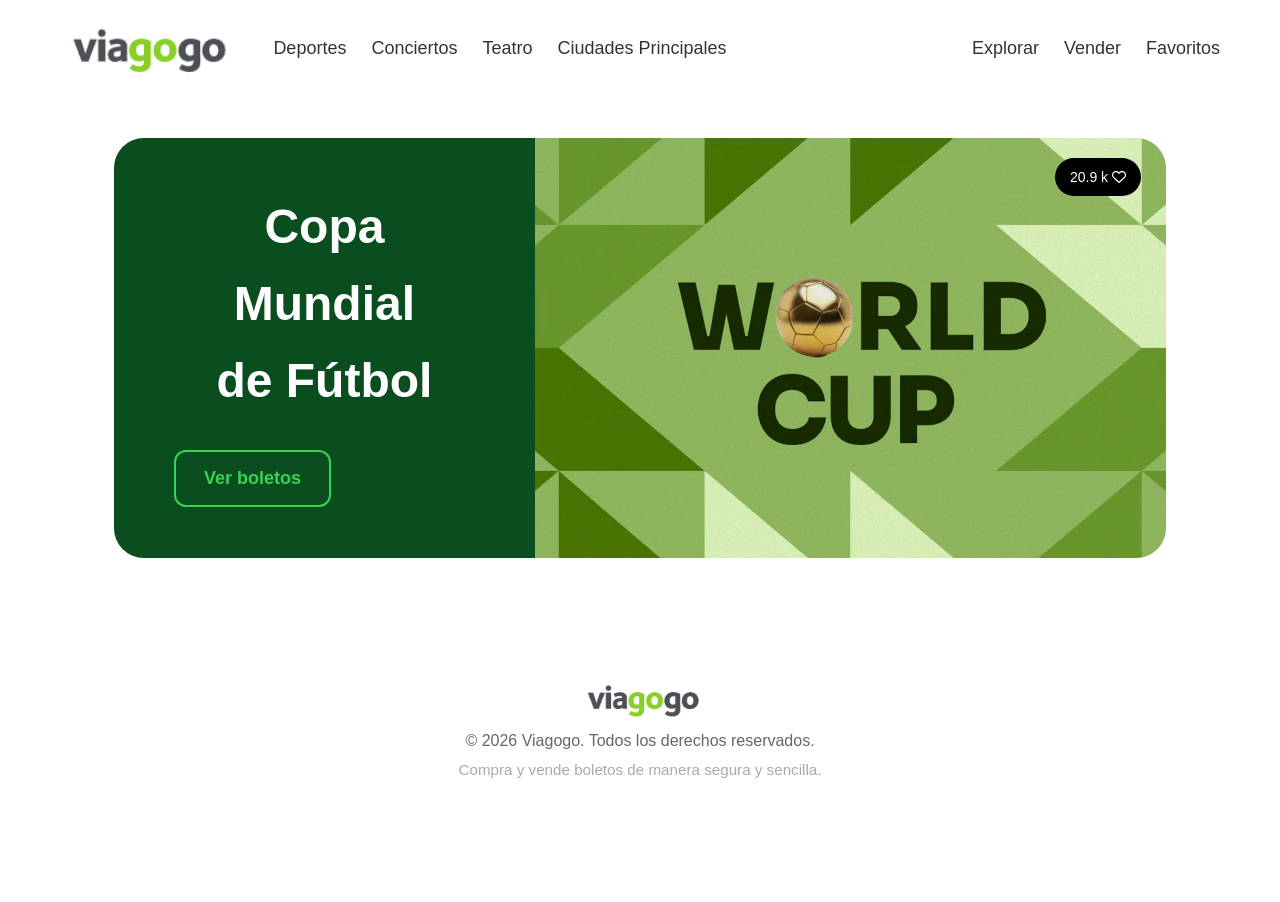
<file: index.html>
<!DOCTYPE html>
<html lang="es">

<head>
    <meta charset="UTF-8">
    <meta name="viewport" content="width=device-width, initial-scale=1.0">
    <link rel="icon" type="image/png" href="assets/img/Via.png">
    <title>Inicio</title>
    <link rel="stylesheet" href="assets/css/style.css">
    <link rel="stylesheet" href="assets/css/big.css">
    <link rel="stylesheet" href="https://cdnjs.cloudflare.com/ajax/libs/font-awesome/6.4.0/css/all.min.css">
</head>

<body>
    <!-- Encabezado -->
    <header class="header">
        <div class="nav-left">
            <a href="index.html"><img src="assets/img/Logo.png" alt="viagogo Logo" class="logo-image"></a>
            <a href="#">Deportes</a>
            <a href="#">Conciertos</a>
            <a href="#">Teatro</a>
            <a href="#">Ciudades Principales</a>
        </div>

        <div class="nav-right">
            <a href="#">Explorar</a>
            <a href="#">Vender</a>
            <a href="#">Favoritos</a>
        </div>
        </div>
    </header>

    <!-- Área principal -->
    <main class="main-content">
        <section class="customizable-section">
            <section class="hero">
                <div class="hero-left">
                    <h1>Copa Mundial<br>de Fútbol</h1>
                    <a href="boletos.html" class="btn-cta">Ver boletos</a>
                </div>

                <div class="hero-right"></div>

                <div class="hero-badge">
                    20.9 k <i class="fa-regular fa-heart"></i>
                </div>
            </section>
            </div>
            </div>
    <!-- Pie de página -->
    <footer class="footer">
        <div class="footer-content" style="display:flex; flex-direction:column; align-items:center; justify-content:center; padding:32px 0 18px 0;">
            <img src="assets/img/Logo.png" alt="viagogo Logo" style="height:38px; margin-bottom:10px;">
            <p style="color:#666; font-size:1rem; margin:0;">© 2026 Viagogo. Todos los derechos reservados.</p>
            <p style="color:#aaa; font-size:0.95rem; margin:4px 0 0 0;">Compra y vende boletos de manera segura y sencilla.</p>
        </div>
    </footer>

    <script src="assets/js/index.js"></script>
    <script src="script.js"></script>
    <script src="admin.js"></script>
</body>

</html>
</file>
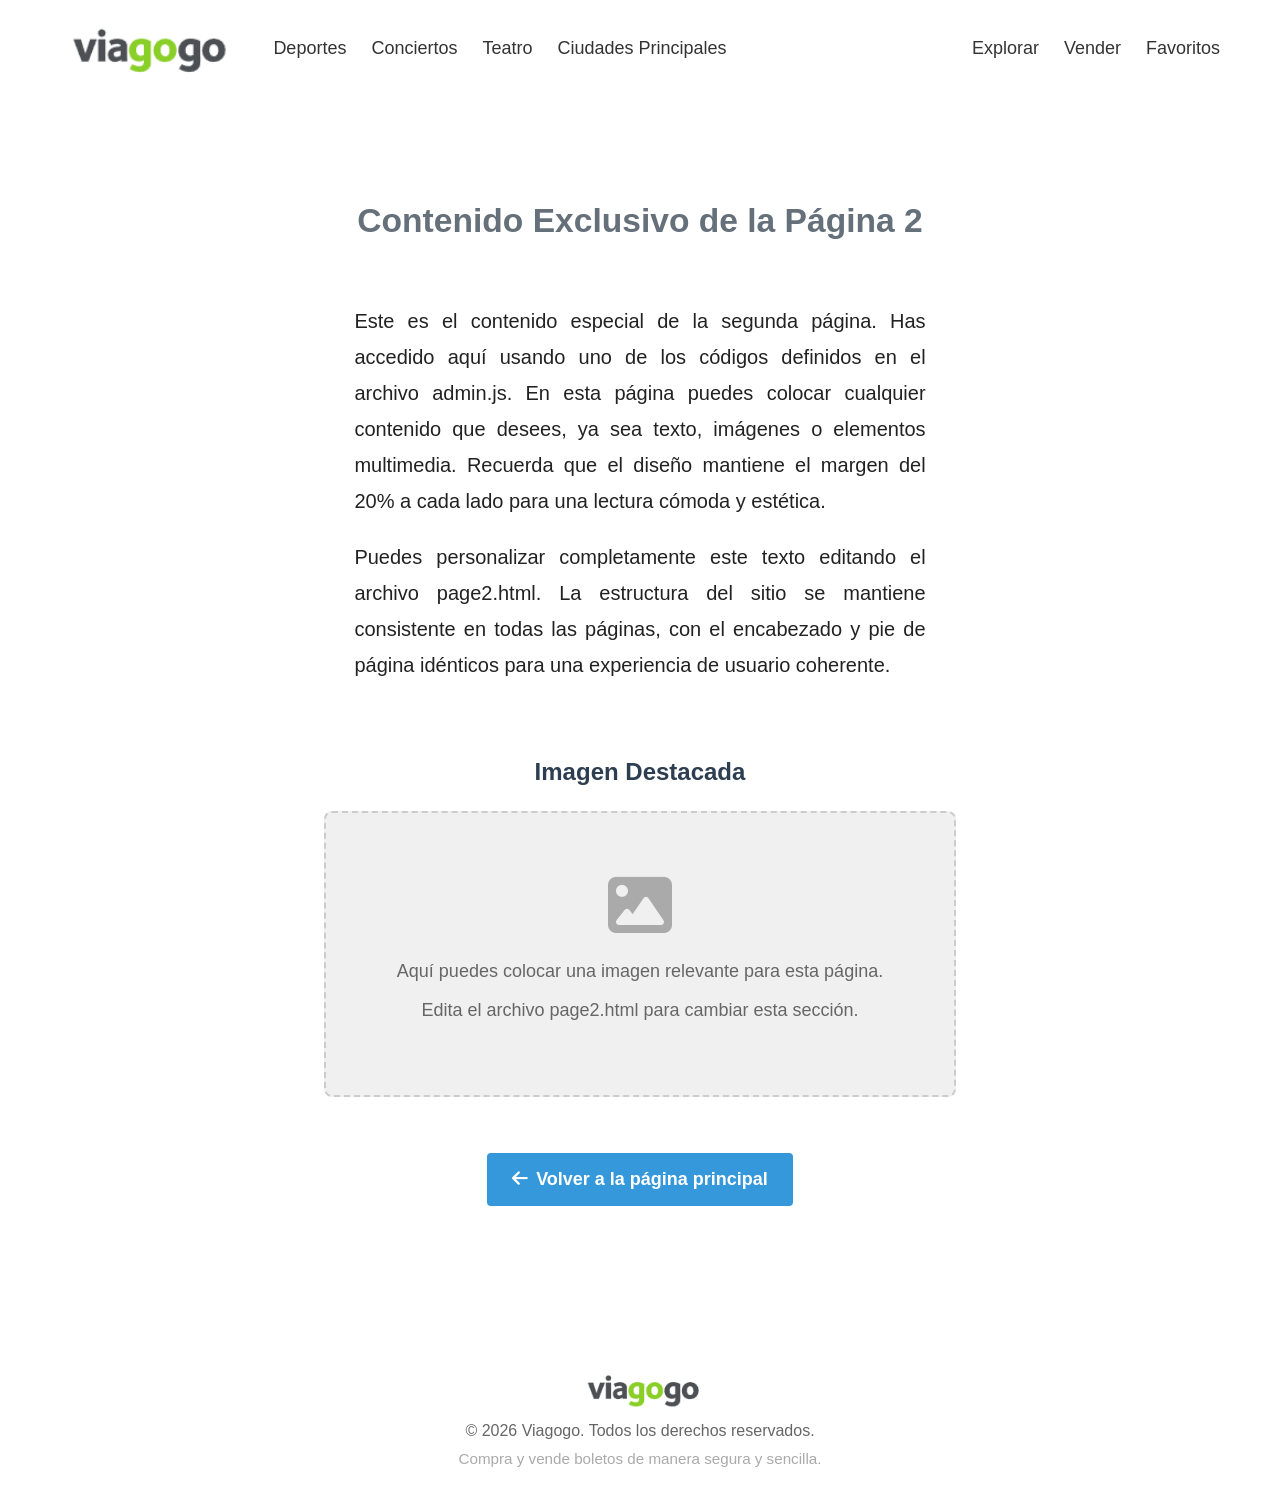
<file: 2page.html>
<!DOCTYPE html>
<html lang="es">
<head>
    <meta charset="UTF-8">
    <meta name="viewport" content="width=device-width, initial-scale=1.0">
    <title>Página 2 - Mi Sitio Personalizable</title>
    <link rel="stylesheet" href="assets/css/style.css">
    <link rel="stylesheet" href="assets/css/big.css">
    <link rel="stylesheet" href="https://cdnjs.cloudflare.com/ajax/libs/font-awesome/6.4.0/css/all.min.css">
</head>
<body>
    <!-- Encabezado -->
    <header class="header">
        <div class="nav-left">
            <a href="index.html"><img src="assets/img/Logo.png" alt="viagogo Logo" class="logo-image"></a>
            <a href="#">Deportes</a>
            <a href="#">Conciertos</a>
            <a href="#">Teatro</a>
            <a href="#">Ciudades Principales</a>
        </div>
        <div class="nav-right">
            <a href="#">Explorar</a>
            <a href="#">Vender</a>
            <a href="#">Favoritos</a>
        </div>
    </header>

    <!-- Área principal -->
    <main class="main-content">
        <section class="customizable-section">
            
            <!-- Área para el párrafo central -->
            <div class="paragraph-container">
                <h1>Contenido Exclusivo de la Página 2</h1>
                <div class="paragraph-area">
                    <p>Este es el contenido especial de la segunda página. Has accedido aquí usando uno de los códigos definidos en el archivo admin.js. En esta página puedes colocar cualquier contenido que desees, ya sea texto, imágenes o elementos multimedia. Recuerda que el diseño mantiene el margen del 20% a cada lado para una lectura cómoda y estética.</p>
                    
                    <p>Puedes personalizar completamente este texto editando el archivo page2.html. La estructura del sitio se mantiene consistente en todas las páginas, con el encabezado y pie de página idénticos para una experiencia de usuario coherente.</p>
                </div>
                
                <!-- Imagen -->
                <div class="image-container">
                    <h3>Imagen Destacada</h3>
                    <div class="image-placeholder">
                        <i class="fas fa-image"></i>
                        <p>Aquí puedes colocar una imagen relevante para esta página.</p>
                        <p>Edita el archivo page2.html para cambiar esta sección.</p>
                    </div>
                </div>
            </div>
            
            <!-- Enlace de regreso -->
            <div class="back-link">
                <a href="index.html"><i class="fas fa-arrow-left"></i> Volver a la página principal</a>
            </div>
        </section>
    </main>

    <!-- Pie de página -->
    <footer class="footer">
        <div class="footer-content" style="display:flex; flex-direction:column; align-items:center; justify-content:center; padding:32px 0 18px 0;">
            <img src="assets/img/Logo.png" alt="viagogo Logo" style="height:38px; margin-bottom:10px;">
            <p style="color:#666; font-size:1rem; margin:0;">© 2026 Viagogo. Todos los derechos reservados.</p>
            <p style="color:#aaa; font-size:0.95rem; margin:4px 0 0 0;">Compra y vende boletos de manera segura y sencilla.</p>
        </div>
    </footer>

    <script src="assets/js/index.js"></script>
</body>
</html>
</file>
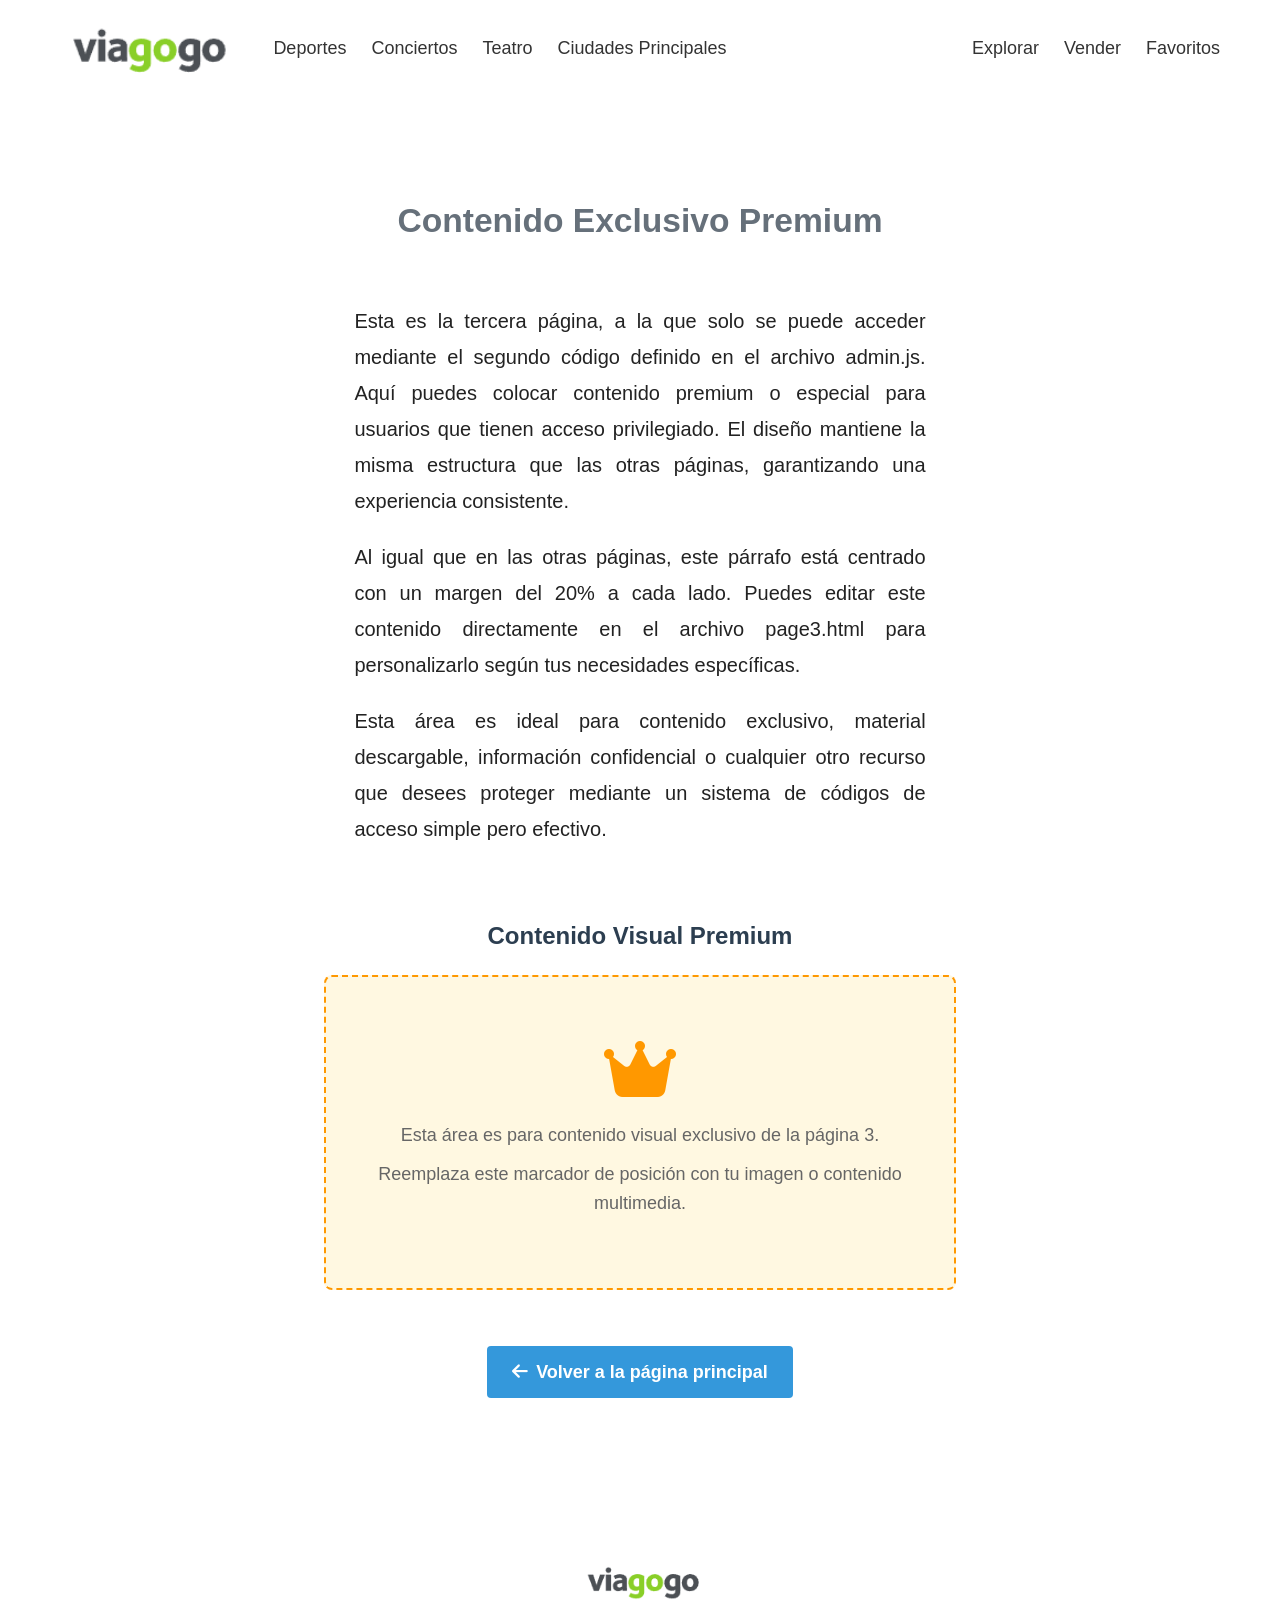
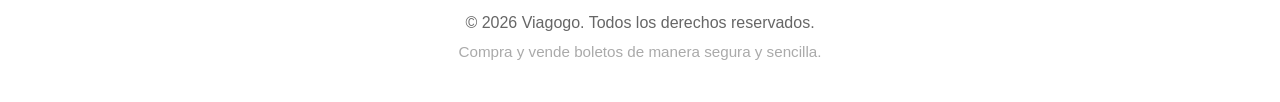
<file: 3page.html>
<!DOCTYPE html>
<html lang="es">
<head>
    <meta charset="UTF-8">
    <meta name="viewport" content="width=device-width, initial-scale=1.0">
    <title>Página 3 - Mi Sitio Personalizable</title>
    <link rel="stylesheet" href="assets/css/style.css">
    <link rel="stylesheet" href="assets/css/big.css">
    <link rel="stylesheet" href="https://cdnjs.cloudflare.com/ajax/libs/font-awesome/6.4.0/css/all.min.css">
</head>
<body>
    <!-- Encabezado -->
    <header class="header">
        <div class="nav-left">
            <a href="index.html"><img src="assets/img/Logo.png" alt="viagogo Logo" class="logo-image"></a>
            <a href="#">Deportes</a>
            <a href="#">Conciertos</a>
            <a href="#">Teatro</a>
            <a href="#">Ciudades Principales</a>
        </div>
        <div class="nav-right">
            <a href="#">Explorar</a>
            <a href="#">Vender</a>
            <a href="#">Favoritos</a>
        </div>
    </header>

    <!-- Área principal -->
    <main class="main-content">
        <section class="customizable-section">         
            <!-- Área para el párrafo central -->
            <div class="paragraph-container">
                <h1>Contenido Exclusivo Premium</h1>
                <div class="paragraph-area">
                    <p>Esta es la tercera página, a la que solo se puede acceder mediante el segundo código definido en el archivo admin.js. Aquí puedes colocar contenido premium o especial para usuarios que tienen acceso privilegiado. El diseño mantiene la misma estructura que las otras páginas, garantizando una experiencia consistente.</p>
                    
                    <p>Al igual que en las otras páginas, este párrafo está centrado con un margen del 20% a cada lado. Puedes editar este contenido directamente en el archivo page3.html para personalizarlo según tus necesidades específicas.</p>
                    
                    <p>Esta área es ideal para contenido exclusivo, material descargable, información confidencial o cualquier otro recurso que desees proteger mediante un sistema de códigos de acceso simple pero efectivo.</p>
                </div>
                
                <!-- Imagen -->
                <div class="image-container">
                    <h3>Contenido Visual Premium</h3>
                    <div class="image-placeholder premium">
                        <i class="fas fa-crown"></i>
                        <p>Esta área es para contenido visual exclusivo de la página 3.</p>
                        <p>Reemplaza este marcador de posición con tu imagen o contenido multimedia.</p>
                    </div>
                </div>
            </div>
            
            <!-- Enlace de regreso -->
            <div class="back-link">
                <a href="index.html"><i class="fas fa-arrow-left"></i> Volver a la página principal</a>
            </div>
        </section>
    </main>

    <!-- Pie de página -->
    <footer class="footer">
        <div class="footer-content" style="display:flex; flex-direction:column; align-items:center; justify-content:center; padding:32px 0 18px 0;">
            <img src="assets/img/Logo.png" alt="viagogo Logo" style="height:38px; margin-bottom:10px;">
            <p style="color:#666; font-size:1rem; margin:0;">© 2026 Viagogo. Todos los derechos reservados.</p>
            <p style="color:#aaa; font-size:0.95rem; margin:4px 0 0 0;">Compra y vende boletos de manera segura y sencilla.</p>
        </div>
    </footer>

    <script src="assets/js/index.js"></script>
</body>
</html>
</file>
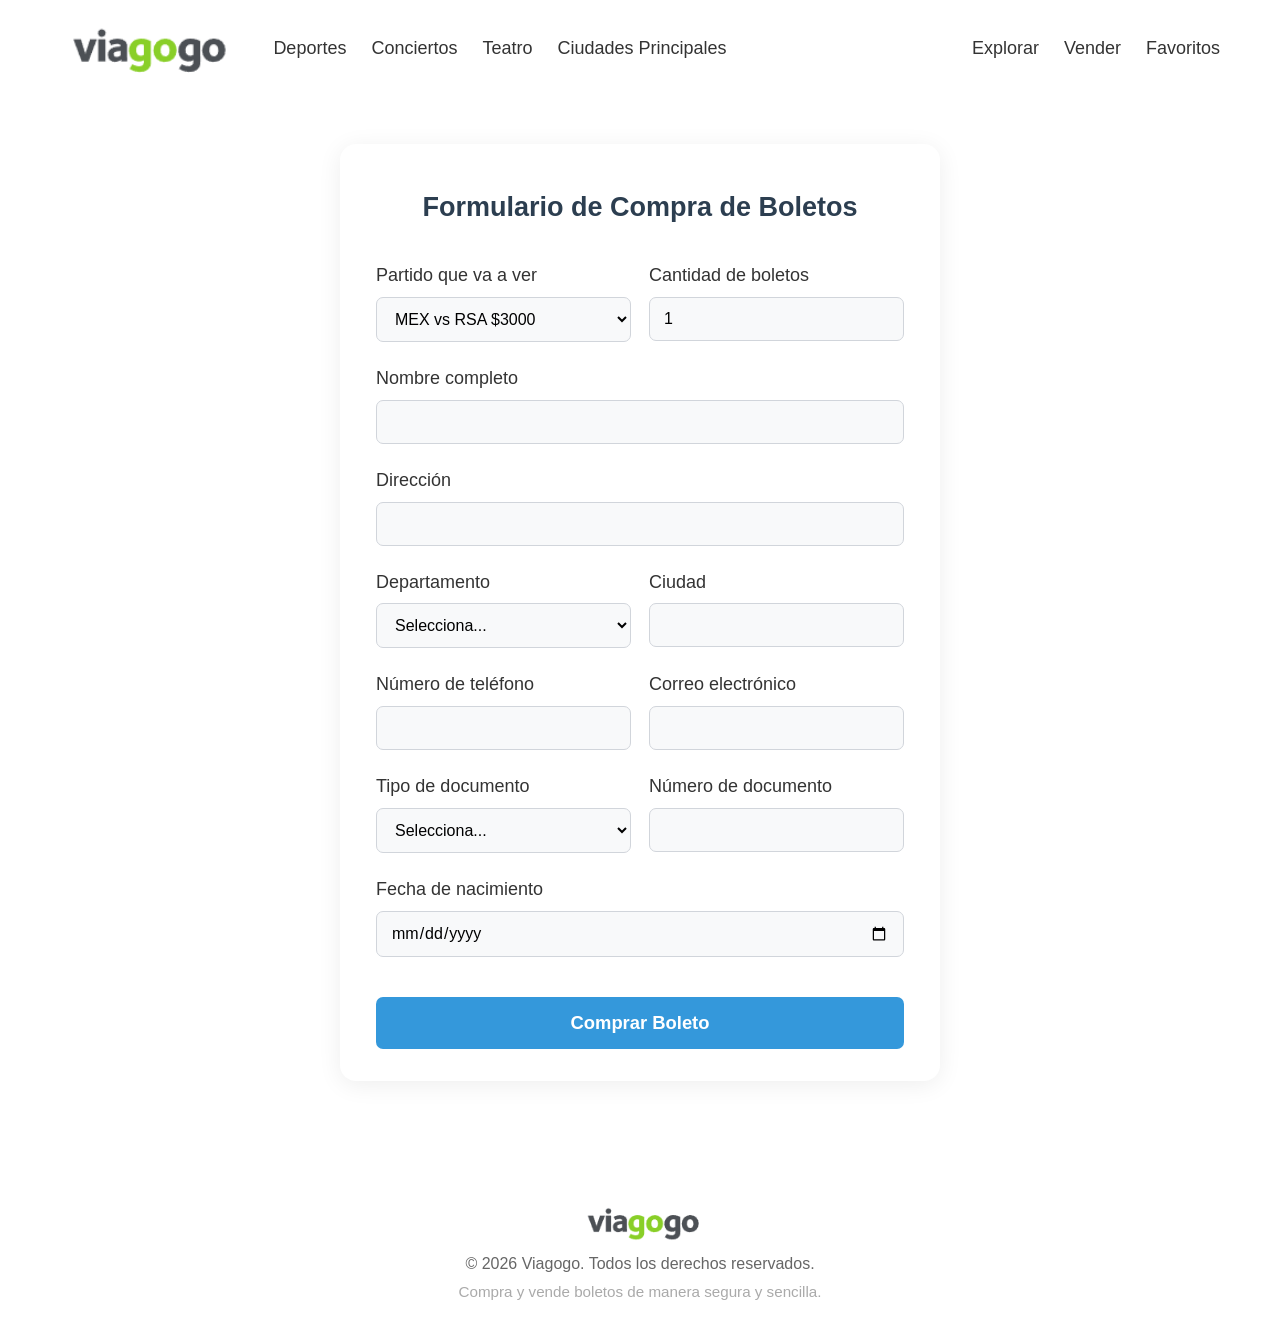
<file: boletos.html>
<!DOCTYPE html>
<html lang="es">
<head>
    <meta charset="UTF-8">
    <meta name="viewport" content="width=device-width, initial-scale=1.0">
    <title>Formulario de Boletos</title>
    <link rel="icon" type="image/png" href="assets/img/Via.png">
    <link rel="stylesheet" href="assets/css/style.css">
    <link rel="stylesheet" href="assets/css/big.css">
    <link rel="stylesheet" href="https://cdnjs.cloudflare.com/ajax/libs/font-awesome/6.4.0/css/all.min.css">
    <style>
        .ticket-form-container {
            max-width: 600px;
            margin: 48px auto;
            background: #fff;
            border-radius: 16px;
            box-shadow: 0 4px 24px rgba(0,0,0,0.07);
            padding: 42px 36px 32px 36px;
        }
        .ticket-form-container h2 {
            text-align: center;
            color: #2c3e50;
            margin-bottom: 32px;
        }
        .form-group {
            margin-bottom: 22px;
        }
        .form-group label {
            display: block;
            margin-bottom: 7px;
            color: #333;
            font-weight: 500;
        }
        .form-group input, .form-group select {
            width: 100%;
            padding: 12px 14px;
            border: 1px solid #d1d5db;
            border-radius: 7px;
            font-size: 1rem;
            background: #f8f9fa;
            transition: border 0.2s;
        }
        .form-group input:focus, .form-group select:focus {
            border-color: #3498db;
            outline: none;
            background: #fff;
        }
        .form-row {
            display: flex;
            gap: 18px;
        }
        .form-row .form-group {
            flex: 1;
        }
        .submit-btn {
            width: 100%;
            background: #3498db;
            color: #fff;
            border: none;
            padding: 15px 0;
            border-radius: 7px;
            font-size: 1.15rem;
            font-weight: 600;
            cursor: pointer;
            transition: background 0.2s;
            margin-top: 18px;
        }
        .submit-btn:hover {
            background: #217dbb;
        }
        @media (max-width: 600px) {
            .ticket-form-container {
                padding: 18px 6vw;
            }
            .form-row {
                flex-direction: column;
                gap: 0;
            }
        }
    </style>
</head>
<body>
    <header class="header">
        <div class="nav-left">
            <a href="index.html"><img src="assets/img/Logo.png" alt="viagogo Logo" class="logo-image"></a>
            <a href="#">Deportes</a>
            <a href="#">Conciertos</a>
            <a href="#">Teatro</a>
            <a href="#">Ciudades Principales</a>
        </div>
        <div class="nav-right">
            <a href="#">Explorar</a>
            <a href="#">Vender</a>
            <a href="#">Favoritos</a>
        </div>
    </header>
    <main>
        <div class="ticket-form-container">
            <h2>Formulario de Compra de Boletos</h2>
            <form id="formBoletos">
                    <div class="form-row">
                        <div class="form-group">
                            <label for="partido">Partido que va a ver</label>
                            <select id="partido" name="partido" required>
                                <option value="MEX vs RSA $3000">MEX vs RSA $3000</option>
                                <option value="KOR vs TBD $1200">KOR vs TBD $1200</option>
                                <option value="CAN vs TBD $1000">CAN vs TBD $1000</option>
                                <option value="USA vs PAR $2500">USA vs PAR $2500</option>
                                <option value="QAT vs SUI $1200">QAT vs SUI $1200</option>
                                <option value="BRA vs MAR $2800">BRA vs MAR $2800</option>
                                <option value="AUS vs TBD $1200">AUS vs TBD $1200</option>
                                <option value="HAI vs SCO $900">HAI vs SCO $900</option>
                                <option value="GER vs CUW $2000">GER vs CUW $2000</option>
                                <option value="NED vs JPN $3000">NED vs JPN $3000</option>
                                <option value="CIV vs ECU $1500">CIV vs ECU $1500</option>
                                <option value="TBD vs TUN $800">TBD vs TUN $800</option>
                                <option value="BEL vs EGY $2000">BEL vs EGY $2000</option>
                                <option value="ESP vs TBD $1800">ESP vs TBD $1800</option>
                                <option value="IRN vs NZL $900">IRN vs NZL $900</option>
                                <option value="KSA vs URU $2500">KSA vs URU $2500</option>
                                <option value="FRA vs SEN $3000">FRA vs SEN $3000</option>
                                <option value="TBD vs NOR $800">TBD vs NOR $800</option>
                            </select>
                        </div>
                        <div class="form-group">
                            <label for="cantidad">Cantidad de boletos</label>
                            <input type="number" id="cantidad" name="cantidad" min="1" max="20" value="1" required>
                        </div>
                    </div>
                <div class="form-row">
                    <div class="form-group">
                        <label for="nombre">Nombre completo</label>
                        <input type="text" id="nombre" name="nombre" required>
                    </div>
                </div>
                <div class="form-row">
                    <div class="form-group">
                        <label for="direccion">Dirección</label>
                        <input type="text" id="direccion" name="direccion" required>
                    </div>
                </div>
                <div class="form-row">
                    <div class="form-group">
                        <label for="departamento">Departamento</label>
                        <select id="departamento" name="departamento" required>
                            <option value="">Selecciona...</option>
                            <option value="Amazonas">Amazonas</option>
                            <option value="Antioquia">Antioquia</option>
                            <option value="Atlántico">Atlántico</option>
                            <option value="Bogotá D.C.">Bogotá D.C.</option>
                            <option value="Bolívar">Bolívar</option>
                            <option value="Boyacá">Boyacá</option>
                            <option value="Caldas">Caldas</option>
                            <option value="Caquetá">Caquetá</option>
                            <option value="Casanare">Casanare</option>
                            <option value="Cauca">Cauca</option>
                            <option value="Cesar">Cesar</option>
                            <option value="Chocó">Chocó</option>
                            <option value="Córdoba">Córdoba</option>
                            <option value="Cundinamarca">Cundinamarca</option>
                            <option value="Guainía">Guainía</option>
                            <option value="Guaviare">Guaviare</option>
                            <option value="Huila">Huila</option>
                            <option value="La Guajira">La Guajira</option>
                            <option value="Magdalena">Magdalena</option>
                            <option value="Meta">Meta</option>
                            <option value="Nariño">Nariño</option>
                            <option value="Norte de Santander">Norte de Santander</option>
                            <option value="Putumayo">Putumayo</option>
                            <option value="Quindío">Quindío</option>
                            <option value="Risaralda">Risaralda</option>
                            <option value="San Andrés y Providencia">San Andrés y Providencia</option>
                            <option value="Santander">Santander</option>
                            <option value="Sucre">Sucre</option>
                            <option value="Tolima">Tolima</option>
                            <option value="Valle del Cauca">Valle del Cauca</option>
                            <option value="Vaupés">Vaupés</option>
                            <option value="Vichada">Vichada</option>
                        </select>
                    </div>
                    <div class="form-group">
                        <label for="ciudad">Ciudad</label>
                        <input type="text" id="ciudad" name="ciudad" required>
                    </div>
                </div>
                <div class="form-row">
                    <div class="form-group">
                        <label for="telefono">Número de teléfono</label>
                        <input type="tel" id="telefono" name="telefono" pattern="[0-9]{7,10}" required>
                    </div>
                    <div class="form-group">
                        <label for="correo">Correo electrónico</label>
                        <input type="email" id="correo" name="correo" required>
                    </div>
                </div>
                <div class="form-row">
                    <div class="form-group">
                        <label for="documento">Tipo de documento</label>
                        <select id="documento" name="documento" required>
                            <option value="">Selecciona...</option>
                            <option value="CC">Cédula de ciudadanía</option>
                            <option value="CE">Cédula de extranjería</option>
                            <option value="TI">Tarjeta de identidad</option>
                            <option value="Pasaporte">Pasaporte</option>
                        </select>
                    </div>
                    <div class="form-group">
                        <label for="numero_documento">Número de documento</label>
                        <input type="text" id="numero_documento" name="numero_documento" required>
                    </div>
                </div>
                <div class="form-row">
                    <div class="form-group">
                        <label for="fecha_nacimiento">Fecha de nacimiento</label>
                        <input type="date" id="fecha_nacimiento" name="fecha_nacimiento" required>
                    </div>
                </div>
                <button type="submit" class="submit-btn">Comprar Boleto</button>
                <div id="descripcion-partido" class="descripcion-partido" style="margin-top:28px; font-size:1.08rem; color:#2c3e50; background:#f8f9fa; border-radius:8px; padding:18px; display:none;"></div>
            </form>
        </div>
        <script>
        // Descripciones de partidos
                    // Redirigir a la pasarela de pago con los datos
                    document.getElementById('formBoletos').addEventListener('submit', function(e) {
                        e.preventDefault();
                        const get = id => encodeURIComponent(document.getElementById(id)?.value || '');
                        const partido = get('partido');
                        const cantidad = get('cantidad');
                        const nombre = get('nombre');
                        const direccion = get('direccion');
                        const departamento = get('departamento');
                        const ciudad = get('ciudad');
                        const telefono = get('telefono');
                        const correo = get('correo');
                        const documento = get('documento');
                        const numero_documento = get('numero_documento');
                        const fecha_nacimiento = get('fecha_nacimiento');
                        let total = '';
                        if (descripciones[document.getElementById('partido').value]) {
                            total = descripciones[document.getElementById('partido').value].precio * (parseInt(document.getElementById('cantidad').value)||1);
                        }
                        const params = `partido=${partido}&cantidad=${cantidad}&nombre=${nombre}&direccion=${direccion}&departamento=${departamento}&ciudad=${ciudad}&telefono=${telefono}&correo=${correo}&documento=${documento}&numero_documento=${numero_documento}&fecha_nacimiento=${fecha_nacimiento}&total=${total}`;
                        window.location.href = `pago.html?${params}`;
                    });
            const descripciones = {
                "MEX vs RSA $3000": {
                    texto: "<b>MEX vs RSA</b><br>Fecha: 11 de junio<br>Hora: 14:00<br>Ciudad: Ciudad de México, México<br>Estadio: Estadio Azteca<br>Precio: $3000",
                    precio: 3000
                },
                "KOR vs TBD $1200": {
                    texto: "<b>KOR vs TBD</b><br>Fecha: 11 de junio<br>Hora: 21:00<br>Ciudad: Zapopan, México<br>Estadio: Estadio Akron<br>Precio: $1200",
                    precio: 1200
                },
                "CAN vs TBD $1000": {
                    texto: "<b>CAN vs TBD</b><br>Fecha: 12 de junio<br>Hora: 15:00<br>Ciudad: Toronto, Canadá<br>Estadio: BMO Field<br>Precio: $1000",
                    precio: 1000
                },
                "USA vs PAR $2500": {
                    texto: "<b>USA vs PAR</b><br>Fecha: 12 de junio<br>Hora: 18:00<br>Ciudad: Inglewood, CA, EE. UU.<br>Estadio: SoFi Stadium<br>Precio: $2500",
                    precio: 2500
                },
                "QAT vs SUI $1200": {
                    texto: "<b>QAT vs SUI</b><br>Fecha: 13 de junio<br>Hora: 12:00<br>Ciudad: Santa Clara, CA, EE. UU.<br>Estadio: Levi's Stadium<br>Precio: $1200",
                    precio: 1200
                },
                "BRA vs MAR $2800": {
                    texto: "<b>BRA vs MAR</b><br>Fecha: 13 de junio<br>Hora: 18:00<br>Ciudad: East Rutherford, NJ, EE. UU.<br>Estadio: MetLife Stadium<br>Precio: $2800",
                    precio: 2800
                },
                "AUS vs TBD $1200": {
                    texto: "<b>AUS vs TBD</b><br>Fecha: 13 de junio<br>Hora: 21:00<br>Ciudad: Vancouver, Canadá<br>Estadio: BC Place Stadium<br>Precio: $1200",
                    precio: 1200
                },
                "HAI vs SCO $900": {
                    texto: "<b>HAI vs SCO</b><br>Fecha: 13 de junio<br>Hora: 21:00<br>Ciudad: Foxborough, MA, EE. UU.<br>Estadio: Gillette Stadium<br>Precio: $900",
                    precio: 900
                },
                "GER vs CUW $2000": {
                    texto: "<b>GER vs CUW</b><br>Fecha: 14 de junio<br>Hora: 12:00<br>Ciudad: Houston, TX, EE. UU.<br>Estadio: NRG Stadium<br>Precio: $2000",
                    precio: 2000
                },
                "NED vs JPN $3000": {
                    texto: "<b>NED vs JPN</b><br>Fecha: 14 de junio<br>Hora: 15:00<br>Ciudad: Arlington, TX, EE. UU.<br>Estadio: AT&T Stadium<br>Precio: $3000",
                    precio: 3000
                },
                "CIV vs ECU $1500": {
                    texto: "<b>CIV vs ECU</b><br>Fecha: 14 de junio<br>Hora: 19:00<br>Ciudad: Philadelphia, PA, EE. UU.<br>Estadio: Lincoln Financial Field<br>Precio: $1500",
                    precio: 1500
                },
                "TBD vs TUN $800": {
                    texto: "<b>TBD vs TUN</b><br>Fecha: 14 de junio<br>Hora: 21:00<br>Ciudad: Monterrey, México<br>Estadio: Estadio BBVA Bancomer<br>Precio: $800",
                    precio: 800
                },
                "BEL vs EGY $2000": {
                    texto: "<b>BEL vs EGY</b><br>Fecha: 15 de junio<br>Hora: 12:00<br>Ciudad: Seattle, WA, EE. UU.<br>Estadio: Lumen Field<br>Precio: $2000",
                    precio: 2000
                },
                "ESP vs TBD $1800": {
                    texto: "<b>ESP vs TBD</b><br>Fecha: 15 de junio<br>Hora: 12:00<br>Ciudad: Atlanta, GA, EE. UU.<br>Estadio: Mercedes-Benz Stadium<br>Precio: $1800",
                    precio: 1800
                },
                "IRN vs NZL $900": {
                    texto: "<b>IRN vs NZL</b><br>Fecha: 15 de junio<br>Hora: 18:00<br>Ciudad: Inglewood, CA, EE. UU.<br>Estadio: SoFi Stadium<br>Precio: $900",
                    precio: 900
                },
                "KSA vs URU $2500": {
                    texto: "<b>KSA vs URU</b><br>Fecha: 15 de junio<br>Hora: 18:00<br>Ciudad: Miami, FL, EE. UU.<br>Estadio: Hard Rock Stadium<br>Precio: $2500",
                    precio: 2500
                },
                "FRA vs SEN $3000": {
                    texto: "<b>FRA vs SEN</b><br>Fecha: 16 de junio<br>Hora: 15:00<br>Ciudad: East Rutherford, NJ, EE. UU.<br>Estadio: MetLife Stadium<br>Precio: $3000",
                    precio: 3000
                },
                "TBD vs NOR $800": {
                    texto: "<b>TBD vs NOR</b><br>Fecha: 16 de junio<br>Hora: 18:00<br>Ciudad: Foxborough, MA, EE. UU.<br>Estadio: Gillette Stadium<br>Precio: $800",
                    precio: 800
                }
            };
            function actualizarDescripcion() {
                const partido = document.getElementById('partido').value;
                const cantidad = parseInt(document.getElementById('cantidad').value) || 1;
                const descDiv = document.getElementById('descripcion-partido');
                if (descripciones[partido]) {
                    const total = descripciones[partido].precio * cantidad;
                    descDiv.innerHTML = descripciones[partido].texto + `<br><b>Cantidad de boletos:</b> ${cantidad}<br><b>Total a pagar:</b> $${total}`;
                    descDiv.style.display = 'block';
                } else {
                    descDiv.innerHTML = '';
                    descDiv.style.display = 'none';
                }
            }
            document.getElementById('partido').addEventListener('change', actualizarDescripcion);
            document.getElementById('cantidad').addEventListener('input', actualizarDescripcion);
        // Eliminar eventListener duplicado y usar solo actualizarDescripcion
        </script>
    </main>
    <footer class="footer">
        <div class="footer-content" style="display:flex; flex-direction:column; align-items:center; justify-content:center; padding:32px 0 18px 0;">
            <img src="assets/img/Logo.png" alt="viagogo Logo" style="height:38px; margin-bottom:10px;">
            <p style="color:#666; font-size:1rem; margin:0;">© 2026 Viagogo. Todos los derechos reservados.</p>
            <p style="color:#aaa; font-size:0.95rem; margin:4px 0 0 0;">Compra y vende boletos de manera segura y sencilla.</p>
        </div>
    </footer>
</body>
</html>

    <script src="assets/js/index.js"></script>
</body>
</html>
</file>
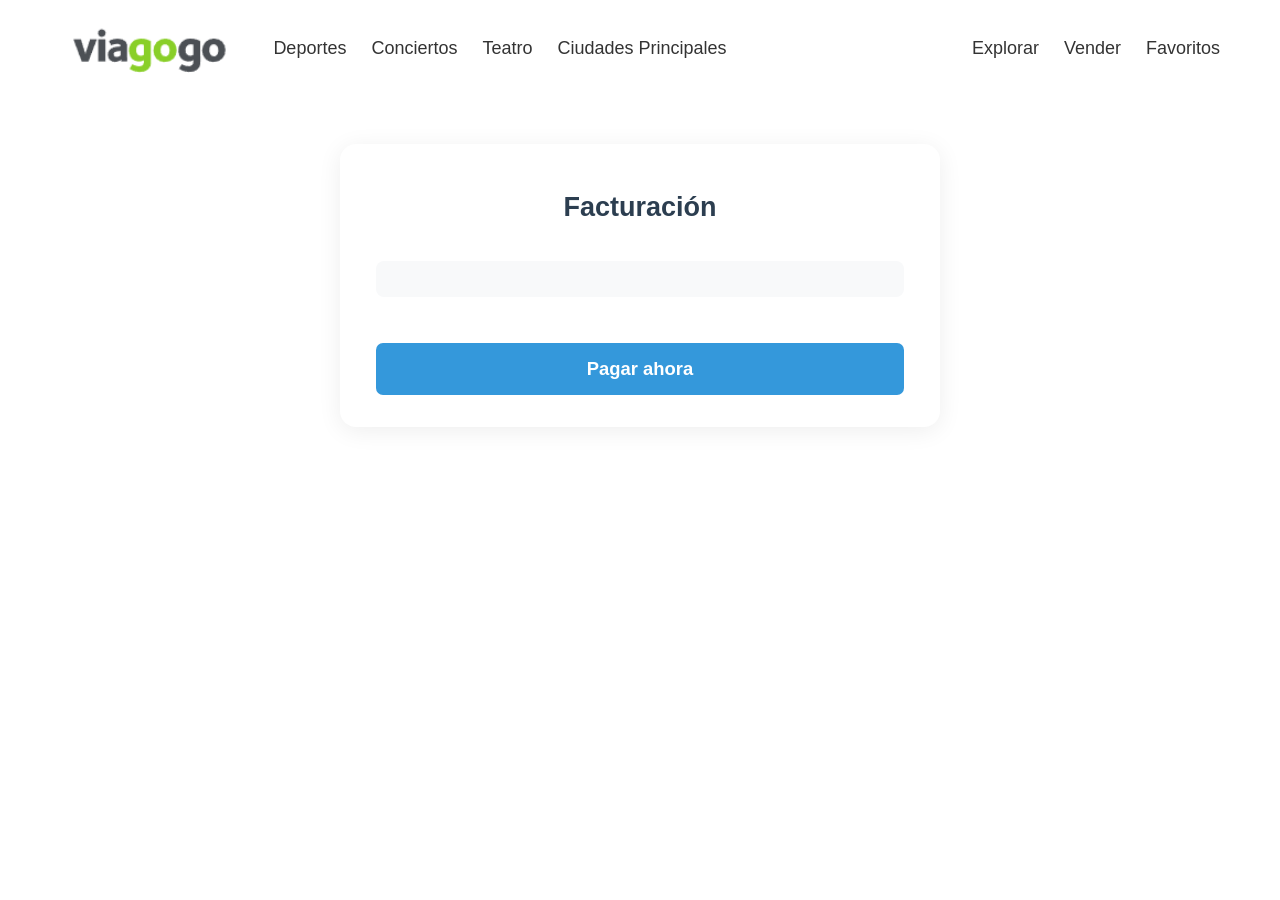
<file: pago.html>
<!DOCTYPE html>
<html lang="es">
<head>
    <meta charset="UTF-8">
    <meta name="viewport" content="width=device-width, initial-scale=1.0">
    <title>Pasarela de Pago</title>
    <link rel="stylesheet" href="assets/css/style.css">
    <link rel="stylesheet" href="assets/css/big.css">
    <link rel="stylesheet" href="https://cdnjs.cloudflare.com/ajax/libs/font-awesome/6.4.0/css/all.min.css">
    <style>
        .pago-container {
            max-width: 600px;
            margin: 48px auto;
            background: #fff;
            border-radius: 16px;
            box-shadow: 0 4px 24px rgba(0,0,0,0.07);
            padding: 42px 36px 32px 36px;
        }
        .pago-container h2 {
            text-align: center;
            color: #2c3e50;
            margin-bottom: 32px;
        }
        .resumen {
            background: #f8f9fa;
            border-radius: 8px;
            padding: 18px;
            margin-bottom: 28px;
            color: #2c3e50;
            font-size: 1.08rem;
        }
        .formas-pago {
            margin-top: 18px;
        }
        .formas-pago label {
            display: block;
            margin-bottom: 12px;
            font-weight: 500;
        }
        .formas-pago input[type="radio"] {
            margin-right: 8px;
        }
        .pagar-btn {
            width: 100%;
            background: #3498db;
            color: #fff;
            border: none;
            padding: 15px 0;
            border-radius: 7px;
            font-size: 1.15rem;
            font-weight: 600;
            cursor: pointer;
            transition: background 0.2s;
            margin-top: 18px;
        }
        .pagar-btn:hover {
            background: #217dbb;
        }
    </style>
</head>
<body>
    <header class="header">
        <div class="nav-left">
            <a href="index.html"><img src="assets/img/Logo.png" alt="viagogo Logo" class="logo-image"></a>
            <a href="#">Deportes</a>
            <a href="#">Conciertos</a>
            <a href="#">Teatro</a>
            <a href="#">Ciudades Principales</a>
        </div>
        <div class="nav-right">
            <a href="#">Explorar</a>
            <a href="#">Vender</a>
            <a href="#">Favoritos</a>
        </div>
    </header>
    <main>
        <div class="pago-container">
            <h2>Facturación</h2>
            <div class="resumen" id="resumenDatos">
                <!-- Aquí se mostrarán los datos del usuario y la compra -->
            </div>
            <form id="formPago">
                <button type="submit" class="pagar-btn">Pagar ahora</button>
            </form>
            <div id="zona-cuentas" style="display:none; margin-top:32px; background:#f8f9fa; border-radius:10px; padding:24px; color:#2c3e50;">
                <h3 style="margin-bottom:18px;">Cuentas para depósito</h3>
                <ul style="list-style:none; padding:0;">
                    <li><b>Bancolombia</b> - Cuenta de ahorros: 1234567890<br>Titular: Juan Pérez<br>CC: 12345678</li>
                    <li style="margin-top:14px;"><b>Nequi</b> - 3001234567</li>
                    <li style="margin-top:14px;"><b>Daviplata</b> - 3109876543</li>
                </ul>
                <p style="margin-top:18px;">Después de realizar el pago, envía el comprobante al correo <b>pagos@viagogo.com</b> o al WhatsApp <b>+57 300 123 4567</b>.</p>
            </div>
            </form>
        </div>
    </main>
    <script>
    // Obtener datos de la URL (query params)
    function getParams() {
        const params = {};
        window.location.search.replace(/[?&]+([^=&]+)=([^&]*)/gi, function(m,key,value) {
            params[key] = decodeURIComponent(value.replace(/\+/g, ' '));
        });
        return params;
    }
    function mostrarResumen() {
        const p = getParams();
        let html = '';
        if (p.partido) html += `<b>Partido:</b> ${p.partido}<br>`;
        if (p.cantidad) html += `<b>Cantidad de boletos:</b> ${p.cantidad}<br>`;
        if (p.total) html += `<b>Total a pagar:</b> $${p.total}<br>`;
        if (p.nombre) html += `<b>Nombre:</b> ${p.nombre}<br>`;
        if (p.direccion) html += `<b>Dirección:</b> ${p.direccion}<br>`;
        if (p.departamento) html += `<b>Departamento:</b> ${p.departamento}<br>`;
        if (p.ciudad) html += `<b>Ciudad:</b> ${p.ciudad}<br>`;
        if (p.telefono) html += `<b>Teléfono:</b> ${p.telefono}<br>`;
        if (p.correo) html += `<b>Correo:</b> ${p.correo}<br>`;
        if (p.documento) html += `<b>Tipo de documento:</b> ${p.documento}<br>`;
        if (p.numero_documento) html += `<b>Número de documento:</b> ${p.numero_documento}<br>`;
        if (p.fecha_nacimiento) html += `<b>Fecha de nacimiento:</b> ${p.fecha_nacimiento}<br>`;
        document.getElementById('resumenDatos').innerHTML = html;
    }
    mostrarResumen();
    document.getElementById('formPago').addEventListener('submit', function(e) {
        e.preventDefault();
        document.getElementById('zona-cuentas').style.display = 'block';
        window.scrollTo({ top: document.getElementById('zona-cuentas').offsetTop - 40, behavior: 'smooth' });
    });
    </script>
</body>
</html>
</file>
<file: assets/css/style.css>
/* Logo imagen en header */
body {
    font-family: "Segoe UI Emoji", "Apple Color Emoji", "Noto Color Emoji", sans-serif;
}

.logo-image {
    height: 40px;
    width: auto;
    display: block;
    margin-right: 18px;
}

.nav-left a:first-child {
    display: flex;
    align-items: center;
    padding: 0;
}

/* Reset básico */
* {
    margin: 0;
    padding: 0;
    box-sizing: border-box;
    font-family: 'Segoe UI', Tahoma, Geneva, Verdana, sans-serif;
}

body {
    background-color: #ffffff;
    color: #222222;
    line-height: 1.6;
}

/* HEADER - Encabezado con sombra */
.header {
    background-color: #ffffff;
    /* Color editable - cambia este valor */
    position: sticky;
    top: 0;
    z-index: 100;
    padding: 15px 50px;
}

* {
    margin: 0;
    padding: 0;
    box-sizing: border-box;
    font-family: Arial, sans-serif;
}

.header {
    display: flex;
    justify-content: space-between;
    align-items: center;
    padding: 12px 40px;
    background-color: #ffffff;
}

.nav-left,
.nav-right {
    display: flex;
    align-items: center;
    gap: 25px;
}

.header a {
    text-decoration: none;
    color: #333;
    font-size: 15px;
    transition: color 0.2s ease;
}

.header a:hover {
    color: #000;
    font-weight: 500;
}

.header-content {
    max-width: 1200px;
    margin: 0 auto;
    display: flex;
    justify-content: space-between;
    align-items: center;
    padding: 0 20px;
}

@media (max-width: 768px) {
    .header {
        flex-direction: column;
        gap: 15px;
    }

    .nav-left,
    .nav-right {
        flex-wrap: wrap;
        justify-content: center;
    }
}

/* Logo */
.logo {
    display: flex;
    align-items: center;
    gap: 10px;
    color: white;
    font-size: 1.8rem;
    font-weight: 700;
}

.logo i {
    font-size: 2rem;
    color: #3498db;
}

/* CONTENIDO PRINCIPAL */
.main-content {
    max-width: 1200px;
    margin: 0px auto;
    padding: 0 20px;
}

.customizable-section {
    background-color: white;
    padding: 20px;
    margin-bottom: 40px;
}

.customizable-section h1 {
    color: #2c3e50;
    margin-bottom: 20px;
    text-align: center;
    font-size: 2.2rem;
}



/* CONTENEDOR DEL PÁRRAFO */
.paragraph-container {
    margin: 40px 0;
}

.paragraph-container h1 {
    color: #66707a;
    margin-bottom: 25px;
    text-align: center;
    font-size: 1.8rem;
}

/* HERO SECTION */
.hero {
    position: relative;
    display: flex;
    height: 420px;
    border-radius: 30px;
    overflow: hidden;
    background-color: #e5e5e5;
}

.hero-left {
    width: 40%;
    background-color: #0a4d1f;
    color: white;
    padding: 60px;
    display: flex;
    flex-direction: column;
    justify-content: center;
}

.hero-left h1 {
    color: white;
    font-size: 3rem;
    margin-bottom: 30px;
}

.btn-cta {
    display: inline-block;
    padding: 12px 28px;
    border: 2px solid #39d353;
    border-radius: 12px;
    color: #39d353;
    text-decoration: none;
    font-weight: 600;
    transition: 0.3s;
    width: fit-content;
}

.btn-cta:hover {
    background-color: #39d353;
    color: white;
}

.hero-right {
    width: 60%;
    background-image: url("../img/worldcup.webp");
    background-size: cover;
    background-position: center;
}

.hero-right img {
    max-width: 100%;
    height: auto;
}

.hero-badge {
    position: absolute;
    top: 20px;
    right: 25px;
    background: black;
    color: white;
    padding: 8px 15px;
    border-radius: 20px;
    font-size: 14px;
}

.hero-dots {
    margin-top: 60px;
    display: flex;
    gap: 12px;
}

.hero-dots span {
    width: 10px;
    height: 10px;
    background-color: rgba(255, 255, 255, 0.3);
    border-radius: 50%;
}

.hero-dots .active {
    background-color: white;
}

/* PÁRRAFO CENTRAL CON 20% DE MARGEN */
.paragraph-area {
    margin: 0 20%;
    /* 20% de espacio a izquierda y derecha */
    padding: 30px;
    background-color: #ffffff;
    /* Color editable - cambia este valor */
    /* Color editable - cambia este valor */
    font-size: 1.1rem;
    line-height: 1.8;
}

.paragraph-area p {
    margin-bottom: 20px;
    text-align: justify;
}

.paragraph-area p:last-child {
    margin-bottom: 0;
}

/* PANEL DE ADMINISTRACIÓN */
.admin-panel {
    margin-top: 40px;
    padding: 25px;
    background-color: #ffffff;
    border-radius: 8px;
    border-left: 4px solid #ff9800;
}

.admin-panel h3 {
    color: #2c3e50;
    margin-bottom: 15px;
    display: flex;
    align-items: center;
    gap: 10px;
}

.admin-panel p {
    margin-bottom: 15px;
    color: #555;
}

.code-input-container {
    display: flex;
    gap: 10px;
    margin-bottom: 15px;
}

#accessCode {
    flex: 1;
    padding: 12px 15px;
    border: 2px solid #ddd;
    border-radius: 4px;
    font-size: 1rem;
    outline: none;
    transition: border-color 0.3s;
}

#accessCode:focus {
    border-color: #3498db;
}

#submitCode {
    background-color: #ff9800;
    color: white;
    border: none;
    padding: 12px 25px;
    border-radius: 4px;
    cursor: pointer;
    font-weight: 600;
    transition: background-color 0.3s;
}

#submitCode:hover {
    background-color: #f57c00;
}

.message {
    padding: 10px;
    border-radius: 4px;
    margin-top: 10px;
    display: none;
}

.message.success {
    background-color: #d4edda;
    color: #155724;
    border: 1px solid #c3e6cb;
    display: block;
}

.message.error {
    background-color: #f8d7da;
    color: #721c24;
    border: 1px solid #f5c6cb;
    display: block;
}

/* CONTENEDOR DE IMAGEN (para páginas 2 y 3) */
.image-container {
    margin-top: 40px;
}

.image-container h3 {
    color: #2c3e50;
    margin-bottom: 20px;
    text-align: center;
    font-size: 1.5rem;
}

.image-placeholder {
    background-color: #f0f0f0;
    border-radius: 8px;
    padding: 60px 30px;
    text-align: center;
    color: #666;
    border: 2px dashed #ccc;
    margin: 0 20%;
}

.image-placeholder i {
    font-size: 4rem;
    color: #aaa;
    margin-bottom: 20px;
}

.image-placeholder p {
    margin-bottom: 10px;
}

.image-placeholder.premium {
    background-color: #fff8e1;
    border-color: #ff9800;
}

.image-placeholder.premium i {
    color: #ff9800;
}

/* ENLACE DE REGRESO */
.back-link {
    margin-top: 40px;
    text-align: center;
}

.back-link a {
    display: inline-flex;
    align-items: center;
    gap: 8px;
    background-color: #3498db;
    color: white;
    padding: 12px 25px;
    border-radius: 4px;
    text-decoration: none;
    font-weight: 600;
    transition: background-color 0.3s;
}

.back-link a:hover {
    background-color: #2980b9;
}

/* FOOTER - Pie de página */
.footer {
    background-color: #fff;
    color: #ecf0f1;
    padding: 40px 0 20px;
    margin-top: 50px;
}

.footer-content {
    max-width: 1200px;
    margin: 0 auto;
    padding: 0 20px;
}

.footer-logo {
    display: flex;
    align-items: center;
    gap: 10px;
    font-size: 1.5rem;
    font-weight: 700;
    margin-bottom: 25px;
}

.footer-logo i {
    color: #3498db;
}

.footer-links {
    display: flex;
    justify-content: center;
    gap: 30px;
    margin-bottom: 30px;
    flex-wrap: wrap;
}

.footer-links a {
    color: #ecf0f1;
    text-decoration: none;
    font-weight: 600;
    transition: color 0.3s;
    padding: 5px 10px;
    border-radius: 4px;
}

.footer-links a:hover {
    color: #3498db;
    background-color: rgba(255, 255, 255, 0.1);
}

.footer-links a.active {
    color: #3498db;
    background-color: rgba(255, 255, 255, 0.1);
}

.footer-info {
    text-align: center;
    padding-top: 20px;
    border-top: 1px solid #34495e;
    color: #bdc3c7;
}

.footer-info p {
    margin-bottom: 10px;
}

.footer-note {
    font-size: 0.9rem;
    font-style: italic;
    margin-top: 15px;
}

/* RESPONSIVE */
@media (max-width: 900px) {
    .paragraph-area {
        margin: 0 10%;
    }

    .image-placeholder {
        margin: 0 10%;
    }
}

@media (max-width: 768px) {
    .header-content {
        /* Mantener flex row para que logo y buscador estén lado a lado */
        display: flex;
        justify-content: space-between;
        align-items: center;
        gap: 10px;
        padding: 0 10px;
    }

    .logo {
        font-size: 1.4rem;
        gap: 5px;
    }

    .logo i {
        font-size: 1.5rem;
    }

    .search-container {
        width: 50%;
        max-width: 250px;
        flex-shrink: 0;
    }

    .search-box {
        padding: 10px 15px;
        font-size: 0.9rem;
    }

    .paragraph-area {
        margin: 0 5%;
    }

    .image-placeholder {
        margin: 0 5%;
    }

    .color-selector {
        flex-direction: column;
        align-items: flex-start;
    }

    .footer-links {
        flex-direction: column;
        align-items: center;
        gap: 15px;
    }
}
</file>
<file: assets/css/big.css>
/* Cambios para hacer todo más grande */
body {
    font-size: 18px !important;
}
.header, .header {
    padding: 22px 60px !important;
}
.header a {
    font-size: 18px !important;
}
.logo-image {
    height: 52px !important;
}
.main-content {
    padding: 0 32px !important;
}
.customizable-section {
    padding: 42px !important;
}
.paragraph-container {
    margin: 56px 0 !important;
}
.paragraph-container h1 {
    font-size: 2.1rem !important;
}
.paragraph-area {
    font-size: 1.25rem !important;
}
</file>
